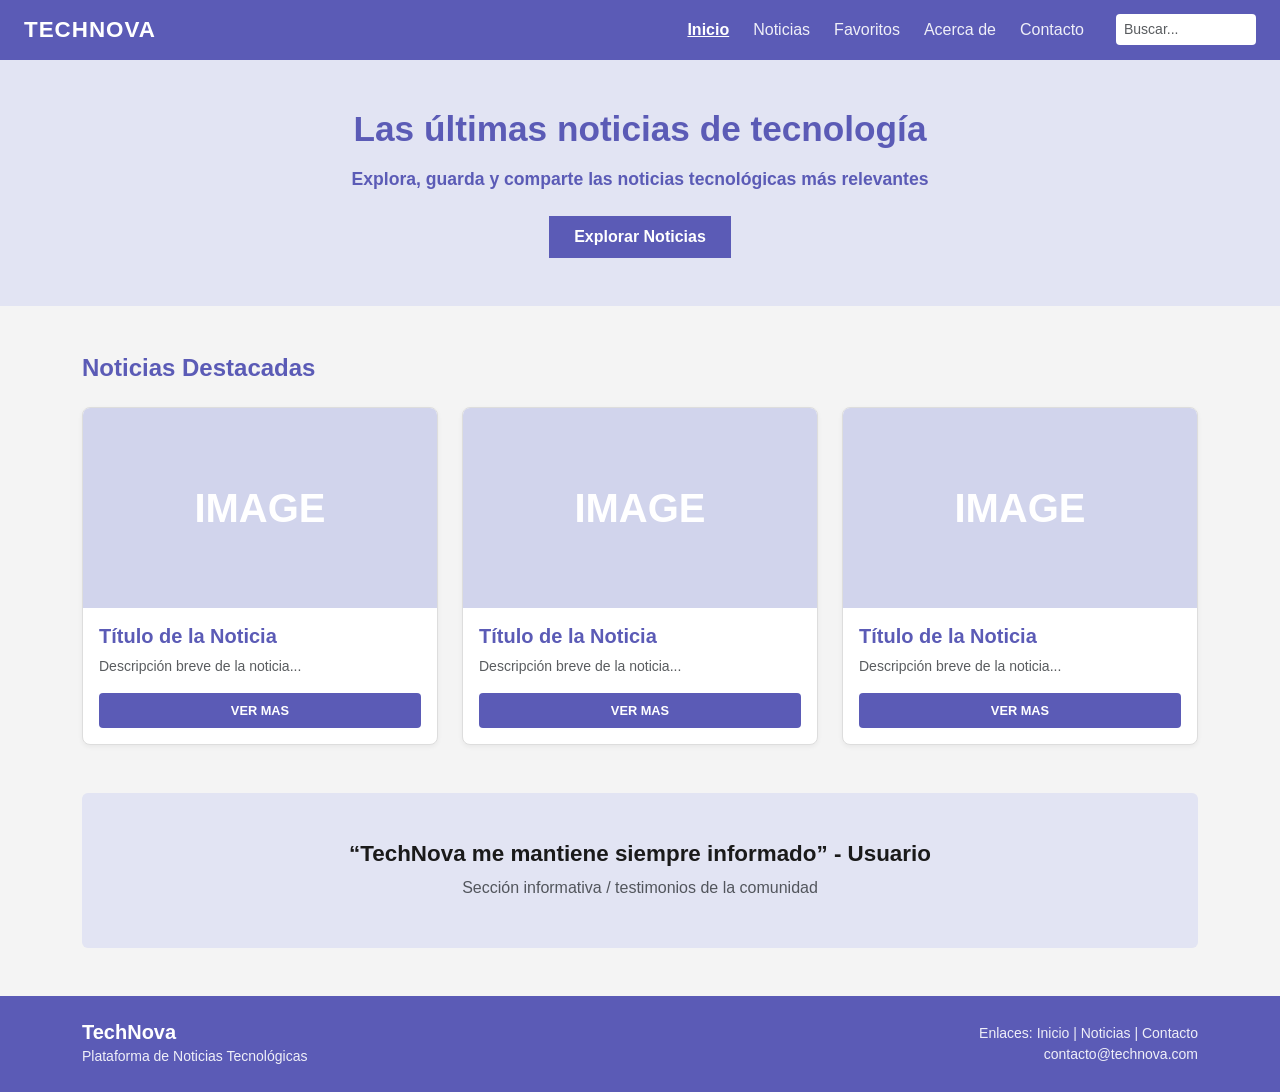
<file: index.html>
<!DOCTYPE html>
<html lang="es">
<head>
  <meta charset="UTF-8">
  <meta name="viewport" content="width=device-width, initial-scale=1.0">
  <title>TechNova | Inicio</title>

  <!-- Bootstrap 5 CDN -->
  <link href="https://cdn.jsdelivr.net/npm/bootstrap@5.3.3/dist/css/bootstrap.min.css" rel="stylesheet">

  <!-- Estilos propios -->
  <link rel="stylesheet" href="style.css">
</head>
<body>

  <!-- ===================== HEADER / NAVBAR ===================== -->
  <header>
    <nav class="navbar navbar-expand-lg navbar-dark navbar-technova">
      <div class="container-fluid px-4">
        <a class="navbar-brand fw-bold" href="Index.html">TECHNOVA</a>

        <button class="navbar-toggler" type="button" data-bs-toggle="collapse" data-bs-target="#navbarNav"
          aria-controls="navbarNav" aria-expanded="false" aria-label="Alternar navegación">
          <span class="navbar-toggler-icon"></span>
        </button>

        <div class="collapse navbar-collapse justify-content-end" id="navbarNav">
          <ul class="navbar-nav align-items-lg-center gap-lg-2">
            <li class="nav-item">
              <a class="nav-link active fw-semibold text-decoration-underline" href="Index.html" aria-current="page">Inicio</a>
            </li>
            <li class="nav-item">
              <a class="nav-link" href="listadoNoticias.html">Noticias</a>
            </li>
            <li class="nav-item">
              <a class="nav-link" href="favoritos.html">Favoritos</a>
            </li>
            <li class="nav-item">
              <a class="nav-link" href="Acercade.html">Acerca de</a>
            </li>
            <li class="nav-item">
              <a class="nav-link" href="Contacto.html">Contacto</a>
            </li>
            <li class="nav-item ms-lg-3">
              <form class="d-flex" role="search">
                <input class="form-control form-control-sm search-input" type="search" placeholder="Buscar..." aria-label="Buscar">
              </form>
            </li>
          </ul>
        </div>
      </div>
    </nav>
  </header>

  <!-- ===================== CONTENIDO PRINCIPAL ===================== -->
  <main>
    <!-- Sección Hero (Banner principal) -->
    <section class="hero-section text-center">
      <div class="container">
        <h1 class="hero-title mb-3">Las últimas noticias de tecnología</h1>
        <p class="hero-subtitle mb-4">Explora, guarda y comparte las noticias tecnológicas más relevantes</p>
        <a href="listadoNoticias.html" class="btn btn-hero btn-lg px-4 fs-6">Explorar Noticias</a>
      </div>
    </section>

    <!-- Sección Noticias Destacadas -->
    <section class="container py-5">
      <h2 class="section-title mb-4">Noticias Destacadas</h2>
      <div class="row g-4">
        
        <div class="col-md-4">
          <div class="card h-100 news-card">
            <div class="card-img-placeholder">
              <span>IMAGE</span>
            </div>
            <div class="card-body">
              <h5 class="card-title fw-bold">Título de la Noticia</h5>
              <p class="card-text text-muted small">Descripción breve de la noticia...</p>
              <a href="listadoNoticias.html" class="btn btn-ver-mas btn-sm px-4">Ver Mas</a>
            </div>
          </div>
        </div>

        <div class="col-md-4">
          <div class="card h-100 news-card">
            <div class="card-img-placeholder">
              <span>IMAGE</span>
            </div>
            <div class="card-body">
              <h5 class="card-title fw-bold">Título de la Noticia</h5>
              <p class="card-text text-muted small">Descripción breve de la noticia...</p>
              <a href="listadoNoticias.html" class="btn btn-ver-mas btn-sm px-4">Ver Mas</a>
            </div>
          </div>
        </div>

        <div class="col-md-4">
          <div class="card h-100 news-card">
            <div class="card-img-placeholder">
              <span>IMAGE</span>
            </div>
            <div class="card-body">
              <h5 class="card-title fw-bold">Título de la Noticia</h5>
              <p class="card-text text-muted small">Descripción breve de la noticia...</p>
              <a href="listadoNoticias.html" class="btn btn-ver-mas btn-sm px-4">Ver Mas</a>
            </div>
          </div>
        </div>

      </div>
    </section>

    <!-- Sección Testimonio / Informativa -->
    <section class="container pb-5">
      <div class="testimonial-banner rounded">
        <h3 class="fw-bold mb-2">“TechNova me mantiene siempre informado” - Usuario</h3>
        <p class="text-muted mb-0">Sección informativa / testimonios de la comunidad</p>
      </div>
    </section>

  </main>

  <!-- ===================== FOOTER ===================== -->
  <footer class="footer-technova py-4">
    <div class="container d-flex flex-column flex-md-row justify-content-between align-items-center text-center text-md-start gap-3">
      <div>
        <h5 class="mb-0 fw-bold">TechNova</h5>
        <small>Plataforma de Noticias Tecnológicas</small>
      </div>
      <div class="text-md-end">
        <small class="d-block">Enlaces: Inicio | Noticias | Contacto</small>
        <small class="d-block">contacto@technova.com</small>
      </div>
    </div>
  </footer>

  <script src="https://cdn.jsdelivr.net/npm/bootstrap@5.3.3/dist/js/bootstrap.bundle.min.js"></script>
</body>
</html>
</file>
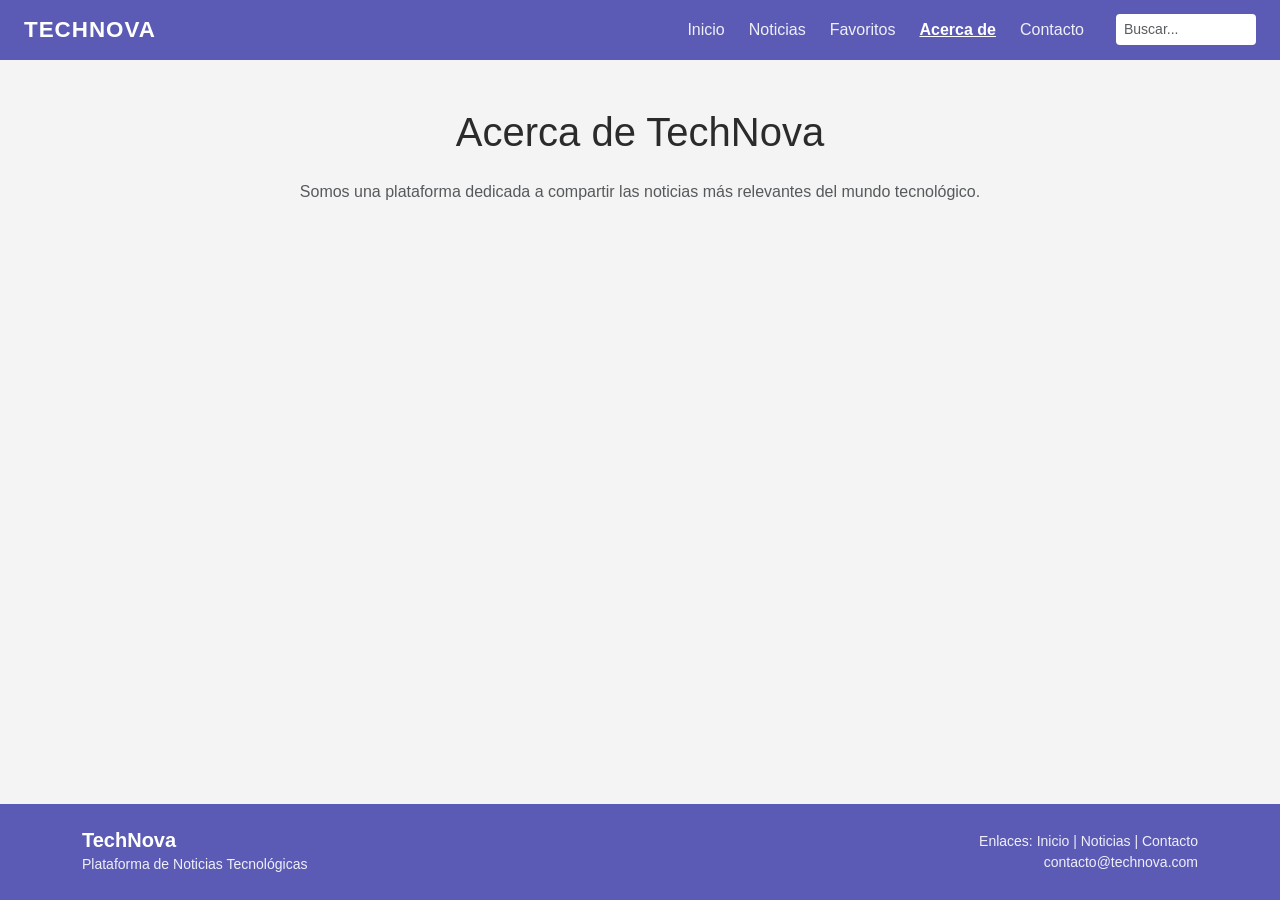
<file: Acercade.html>
<!DOCTYPE html>
<html lang="es">
<head>
    <meta charset="UTF-8">
    <meta name="viewport" content="width=device-width, initial-scale=1.0">
    <title>TechNova - Acerca de</title>

    <link href="https://cdn.jsdelivr.net/npm/bootstrap@5.3.3/dist/css/bootstrap.min.css" rel="stylesheet">
    <link rel="stylesheet" href="style.css">
</head>
<body>

    <header>
        <nav class="navbar navbar-expand-lg navbar-dark navbar-technova">
            <div class="container-fluid px-4">
                <a class="navbar-brand fw-bold" href="Index.html">TECHNOVA</a>
                <button class="navbar-toggler" type="button" data-bs-toggle="collapse" data-bs-target="#navbarNav">
                    <span class="navbar-toggler-icon"></span>
                </button>
                <div class="collapse navbar-collapse justify-content-end" id="navbarNav">
                    <ul class="navbar-nav align-items-lg-center gap-lg-2">
                        <li class="nav-item"><a class="nav-link" href="Index.html">Inicio</a></li>
                        <li class="nav-item"><a class="nav-link" href="listadoNoticias.html">Noticias</a></li>
                        <li class="nav-item"><a class="nav-link" href="favoritos.html">Favoritos</a></li>
                        <li class="nav-item"><a class="nav-link active fw-semibold text-decoration-underline" href="Acercade.html">Acerca de</a></li>
                        <li class="nav-item"><a class="nav-link" href="Contacto.html">Contacto</a></li>
                        <li class="nav-item ms-lg-3">
                            <form class="d-flex" role="search">
                                <input class="form-control form-control-sm search-input" type="search" placeholder="Buscar...">
                            </form>
                        </li>
                    </ul>
                </div>
            </div>
        </nav>
    </header>

    <main class="container py-5">
        <h1 class="text-center mb-4">Acerca de TechNova</h1>
        <p class="text-center text-muted">Somos una plataforma dedicada a compartir las noticias más relevantes del mundo tecnológico.</p>
    </main>

    <footer class="footer-technova py-4">
        <div class="container d-flex flex-column flex-md-row justify-content-between align-items-center text-center text-md-start gap-3">
            <div>
                <h5 class="mb-0 fw-bold">TechNova</h5>
                <small>Plataforma de Noticias Tecnológicas</small>
            </div>
            <div class="text-md-end">
                <small class="d-block">Enlaces: Inicio | Noticias | Contacto</small>
                <small class="d-block">contacto@technova.com</small>
            </div>
        </div>
    </footer>

    <script src="https://cdn.jsdelivr.net/npm/bootstrap@5.3.3/dist/js/bootstrap.bundle.min.js"></script>
</body>
</html>
</file>
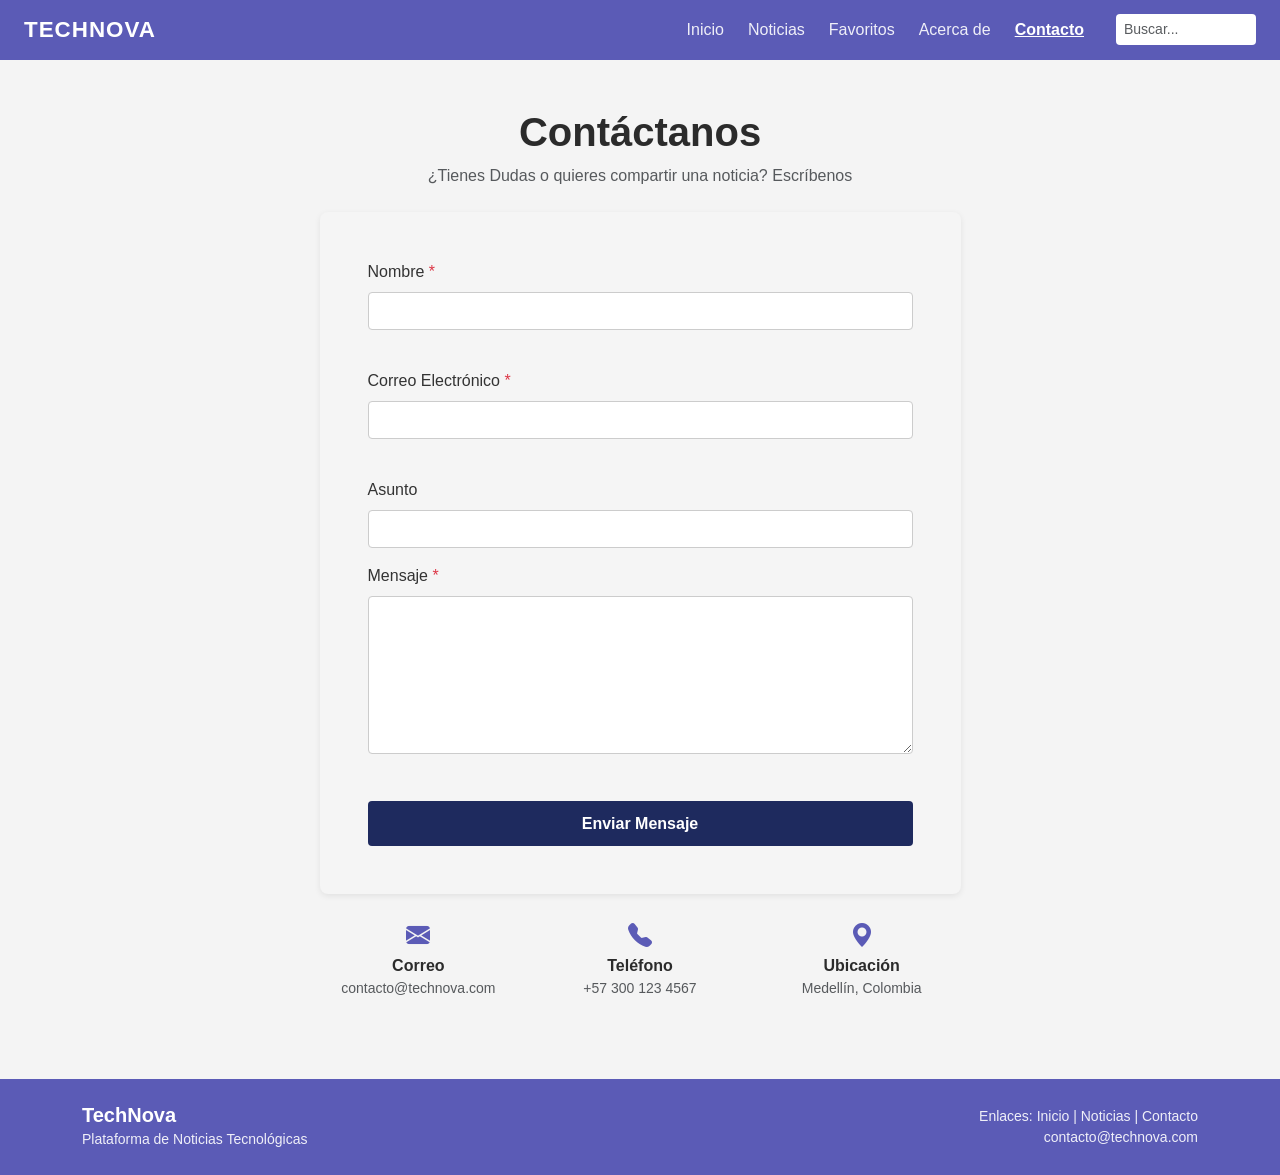
<file: Contacto.html>
<!DOCTYPE html>
<html lang="es">
<head>
  <meta charset="UTF-8">
  <meta name="viewport" content="width=device-width, initial-scale=1.0">
  <title>TechNova | Contáctanos</title>

  <!-- Bootstrap 5 CDN -->
  <link href="https://cdn.jsdelivr.net/npm/bootstrap@5.3.3/dist/css/bootstrap.min.css" rel="stylesheet">

  <!-- Bootstrap Icons -->
  <link rel="stylesheet" href="https://cdn.jsdelivr.net/npm/bootstrap-icons@1.11.3/font/bootstrap-icons.css">

  <!-- Estilos propios -->
  <link rel="stylesheet" href="style.css">
</head>
<body>

  <!-- ===================== HEADER / NAVBAR ===================== -->
  <header>
    <nav class="navbar navbar-expand-lg navbar-dark navbar-technova">
      <div class="container-fluid px-4">
        <a class="navbar-brand fw-bold" href="Index.html">TECHNOVA</a>

        <button class="navbar-toggler" type="button" data-bs-toggle="collapse" data-bs-target="#navbarNav"
          aria-controls="navbarNav" aria-expanded="false" aria-label="Alternar navegación">
          <span class="navbar-toggler-icon"></span>
        </button>

        <div class="collapse navbar-collapse justify-content-end" id="navbarNav">
          <ul class="navbar-nav align-items-lg-center gap-lg-2">
            <li class="nav-item">
              <a class="nav-link" href="Index.html">Inicio</a>
            </li>
            <li class="nav-item">
              <a class="nav-link" href="listadoNoticias.html">Noticias</a>
            </li>
            <li class="nav-item">
              <a class="nav-link" href="favoritos.html">Favoritos</a>
            </li>
            <li class="nav-item">
              <a class="nav-link" href="Acercade.html">Acerca de</a>
            </li>
            <li class="nav-item">
              <a class="nav-link active fw-semibold text-decoration-underline" href="Contacto.html" aria-current="page">Contacto</a>
            </li>
            <li class="nav-item ms-lg-3">
              <form class="d-flex" role="search">
                <input class="form-control form-control-sm search-input" type="search" placeholder="Buscar..." aria-label="Buscar">
              </form>
            </li>
          </ul>
        </div>
      </div>
    </nav>
  </header>

  <!-- ===================== CONTENIDO PRINCIPAL ===================== -->
  <main class="container py-5">

    <div class="text-center mb-4">
      <h1 class="fw-bold">Contáctanos</h1>
      <p class="text-muted">¿Tienes Dudas o quieres compartir una noticia? Escríbenos</p>
    </div>

    <div class="row justify-content-center">
      <div class="col-lg-7 col-md-9">
        <div class="card contact-card p-4 p-md-5 mb-4">
          <form id="contactForm" novalidate>

            <div class="mb-3">
              <label for="nombre" class="form-label">Nombre <span class="text-danger">*</span></label>
              <input type="text" class="form-control" id="nombre" name="nombre" placeholder="">
              <div class="error-message" id="errorNombre"></div>
            </div>

            <div class="mb-3">
              <label for="correo" class="form-label">Correo Electrónico <span class="text-danger">*</span></label>
              <input type="text" class="form-control" id="correo" name="correo" placeholder="">
              <div class="error-message" id="errorCorreo"></div>
            </div>

            <div class="mb-3">
              <label for="asunto" class="form-label">Asunto</label>
              <input type="text" class="form-control" id="asunto" name="asunto" placeholder="">
            </div>

            <div class="mb-4">
              <label for="mensaje" class="form-label">Mensaje <span class="text-danger">*</span></label>
              <textarea class="form-control" id="mensaje" name="mensaje" rows="6" placeholder=""></textarea>
              <div class="error-message" id="errorMensaje"></div>
            </div>

            <button type="submit" class="btn btn-enviar w-100">Enviar Mensaje</button>

            <div class="success-message text-center mt-3" id="successMessage">
              ✔ [Estado] * Tu mensaje ha sido enviado correctamente
            </div>

          </form>
        </div>

        <div class="row text-center info-adicional">
          <div class="col-md-4 mb-3">
            <i class="bi bi-envelope-fill fs-4"></i>
            <p class="mb-0 fw-semibold">Correo</p>
            <p class="text-muted small">contacto@technova.com</p>
          </div>
          <div class="col-md-4 mb-3">
            <i class="bi bi-telephone-fill fs-4"></i>
            <p class="mb-0 fw-semibold">Teléfono</p>
            <p class="text-muted small">+57 300 123 4567</p>
          </div>
          <div class="col-md-4 mb-3">
            <i class="bi bi-geo-alt-fill fs-4"></i>
            <p class="mb-0 fw-semibold">Ubicación</p>
            <p class="text-muted small">Medellín, Colombia</p>
          </div>
        </div>

      </div>
    </div>
  </main>

  <!-- ===================== FOOTER ===================== -->
  <footer class="footer-technova py-4">
    <div class="container d-flex flex-column flex-md-row justify-content-between align-items-center text-center text-md-start gap-3">
      <div>
        <h5 class="mb-0 fw-bold">TechNova</h5>
        <small>Plataforma de Noticias Tecnológicas</small>
      </div>
      <div class="text-md-end">
        <small class="d-block">Enlaces: Inicio | Noticias | Contacto</small>
        <small class="d-block">contacto@technova.com</small>
      </div>
    </div>
  </footer>

  <script src="https://cdn.jsdelivr.net/npm/bootstrap@5.3.3/dist/js/bootstrap.bundle.min.js"></script>
  <script src="script.js"></script>
</body>
</html>
</file>
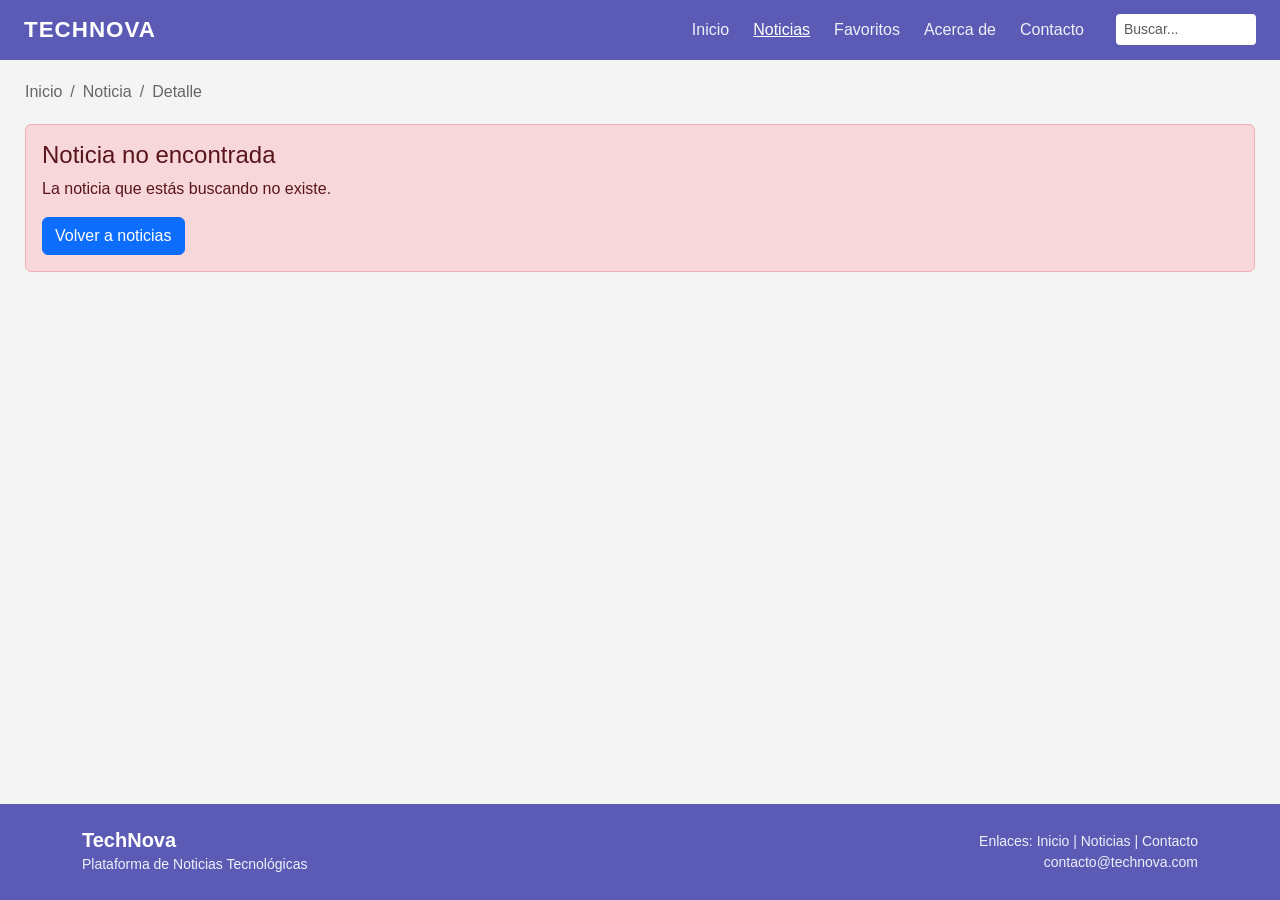
<file: detallenoticia.html>
<!DOCTYPE html>
<html lang="es">

<head>
    <meta charset="UTF-8">
    <meta name="viewport" content="width=device-width, initial-scale=1.0">

    <title>TechNova - Detalle de la noticia</title>

    <!-- Bootstrap -->
    <link 
        href="https://cdn.jsdelivr.net/npm/bootstrap@5.3.3/dist/css/bootstrap.min.css" 
        rel="stylesheet"
    >

    <!-- CSS propio -->
    <link rel="stylesheet" href="style.css">
</head>

<body>

    <!-- ===================== HEADER ===================== -->

    <header>
        <nav class="navbar navbar-expand-lg navbar-dark navbar-technova">

            <div class="container-fluid px-4">

                <a class="navbar-brand fw-bold" href="Index.html">
                    TECHNOVA
                </a>

                <button 
                    class="navbar-toggler" 
                    type="button"
                    data-bs-toggle="collapse"
                    data-bs-target="#navbarNav"
                    aria-controls="navbarNav"
                    aria-expanded="false"
                    aria-label="Alternar navegación"
                >
                    <span class="navbar-toggler-icon"></span>
                </button>

                <div 
                    class="collapse navbar-collapse justify-content-end"
                    id="navbarNav"
                >

                    <ul class="navbar-nav align-items-lg-center gap-lg-2">

                        <li class="nav-item">
                            <a class="nav-link" href="Index.html">
                                Inicio
                            </a>
                        </li>

                        <li class="nav-item">
                            <a class="nav-link active" href="listadoNoticias.html">
                                Noticias
                            </a>
                        </li>

                        <li class="nav-item">
                            <a class="nav-link" href="favoritos.html">
                                Favoritos
                            </a>
                        </li>

                        <li class="nav-item">
                            <a class="nav-link" href="Acercade.html">
                                Acerca de
                            </a>
                        </li>

                        <li class="nav-item">
                            <a class="nav-link" href="Contacto.html">
                                Contacto
                            </a>
                        </li>

                        <li class="nav-item ms-lg-3">

                            <form class="d-flex" role="search">

                                <input 
                                    class="form-control form-control-sm search-input"
                                    type="search"
                                    placeholder="Buscar..."
                                    aria-label="Buscar"
                                >

                            </form>

                        </li>

                    </ul>

                </div>

            </div>

        </nav>
    </header>


    <!-- ===================== CONTENIDO ===================== -->

    <main class="detalle-main">

        <!-- Breadcrumb -->

        <div class="breadcrumb-noticia">

            <a href="Index.html">Inicio</a>

            <span>/</span>

            <a href="listadoNoticias.html">Noticia</a>

            <span>/</span>

            <span>Detalle</span>

        </div>


        <!-- Aquí JavaScript construirá toda la noticia -->

        <section id="detalleNoticia" class="detalle-contenedor">

        </section>

    </main>


    <!-- ===================== FOOTER ===================== -->

    <footer class="footer-technova py-4">

        <div class="container d-flex flex-column flex-md-row justify-content-between align-items-center text-center text-md-start gap-3">

            <div>

                <h5 class="mb-0 fw-bold">
                    TechNova
                </h5>

                <small>
                    Plataforma de Noticias Tecnológicas
                </small>

            </div>

            <div class="text-md-end">

                <small class="d-block">
                    Enlaces: Inicio | Noticias | Contacto
                </small>

                <small class="d-block">
                    contacto@technova.com
                </small>

            </div>

        </div>

    </footer>


    <!-- Bootstrap JS -->

    <script src="https://cdn.jsdelivr.net/npm/bootstrap@5.3.3/dist/js/bootstrap.bundle.min.js"></script>

    <!-- TU ÚNICO JAVASCRIPT -->

    <script src="script.js"></script>

</body>

</html>
</file>
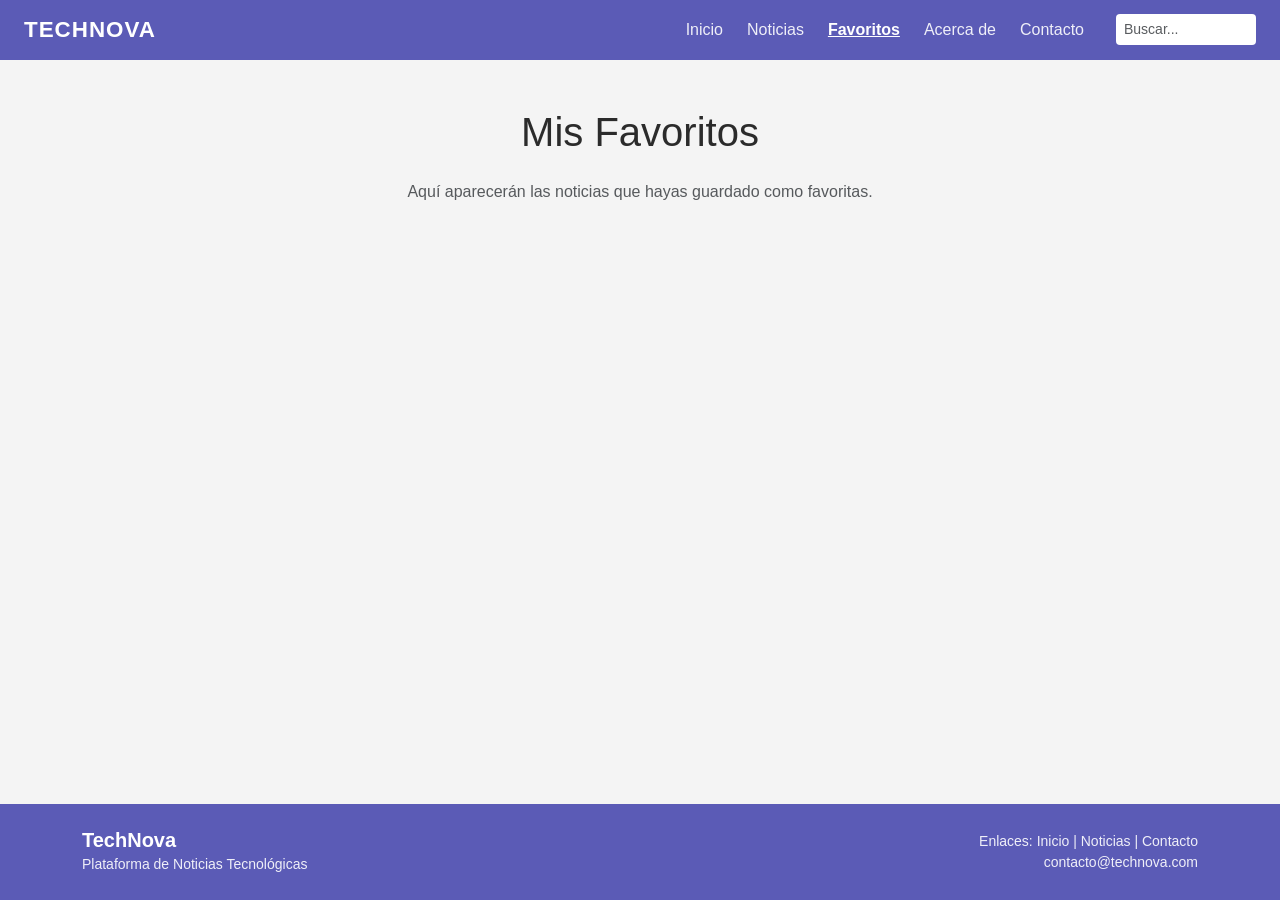
<file: favoritos.html>
<!DOCTYPE html>
<html lang="es">
<head>
    <meta charset="UTF-8">
    <meta name="viewport" content="width=device-width, initial-scale=1.0">
    <title>TechNova - Favoritos</title>

    <link href="https://cdn.jsdelivr.net/npm/bootstrap@5.3.3/dist/css/bootstrap.min.css" rel="stylesheet">
    <link rel="stylesheet" href="style.css">
</head>
<body>

    <header>
        <nav class="navbar navbar-expand-lg navbar-dark navbar-technova">
            <div class="container-fluid px-4">
                <a class="navbar-brand fw-bold" href="Index.html">TECHNOVA</a>
                <button class="navbar-toggler" type="button" data-bs-toggle="collapse" data-bs-target="#navbarNav">
                    <span class="navbar-toggler-icon"></span>
                </button>
                <div class="collapse navbar-collapse justify-content-end" id="navbarNav">
                    <ul class="navbar-nav align-items-lg-center gap-lg-2">
                        <li class="nav-item"><a class="nav-link" href="Index.html">Inicio</a></li>
                        <li class="nav-item"><a class="nav-link" href="listadoNoticias.html">Noticias</a></li>
                        <li class="nav-item"><a class="nav-link active fw-semibold text-decoration-underline" href="favoritos.html">Favoritos</a></li>
                        <li class="nav-item"><a class="nav-link" href="Acercade.html">Acerca de</a></li>
                        <li class="nav-item"><a class="nav-link" href="Contacto.html">Contacto</a></li>
                        <li class="nav-item ms-lg-3">
                            <form class="d-flex" role="search">
                                <input class="form-control form-control-sm search-input" type="search" placeholder="Buscar...">
                            </form>
                        </li>
                    </ul>
                </div>
            </div>
        </nav>
    </header>

    <main class="container py-5">
        <h1 class="text-center mb-4">Mis Favoritos</h1>
        <p class="text-center text-muted">Aquí aparecerán las noticias que hayas guardado como favoritas.</p>
    </main>

    <footer class="footer-technova py-4">
        <div class="container d-flex flex-column flex-md-row justify-content-between align-items-center text-center text-md-start gap-3">
            <div>
                <h5 class="mb-0 fw-bold">TechNova</h5>
                <small>Plataforma de Noticias Tecnológicas</small>
            </div>
            <div class="text-md-end">
                <small class="d-block">Enlaces: Inicio | Noticias | Contacto</small>
                <small class="d-block">contacto@technova.com</small>
            </div>
        </div>
    </footer>

    <script src="https://cdn.jsdelivr.net/npm/bootstrap@5.3.3/dist/js/bootstrap.bundle.min.js"></script>
</body>
</html>
</file>
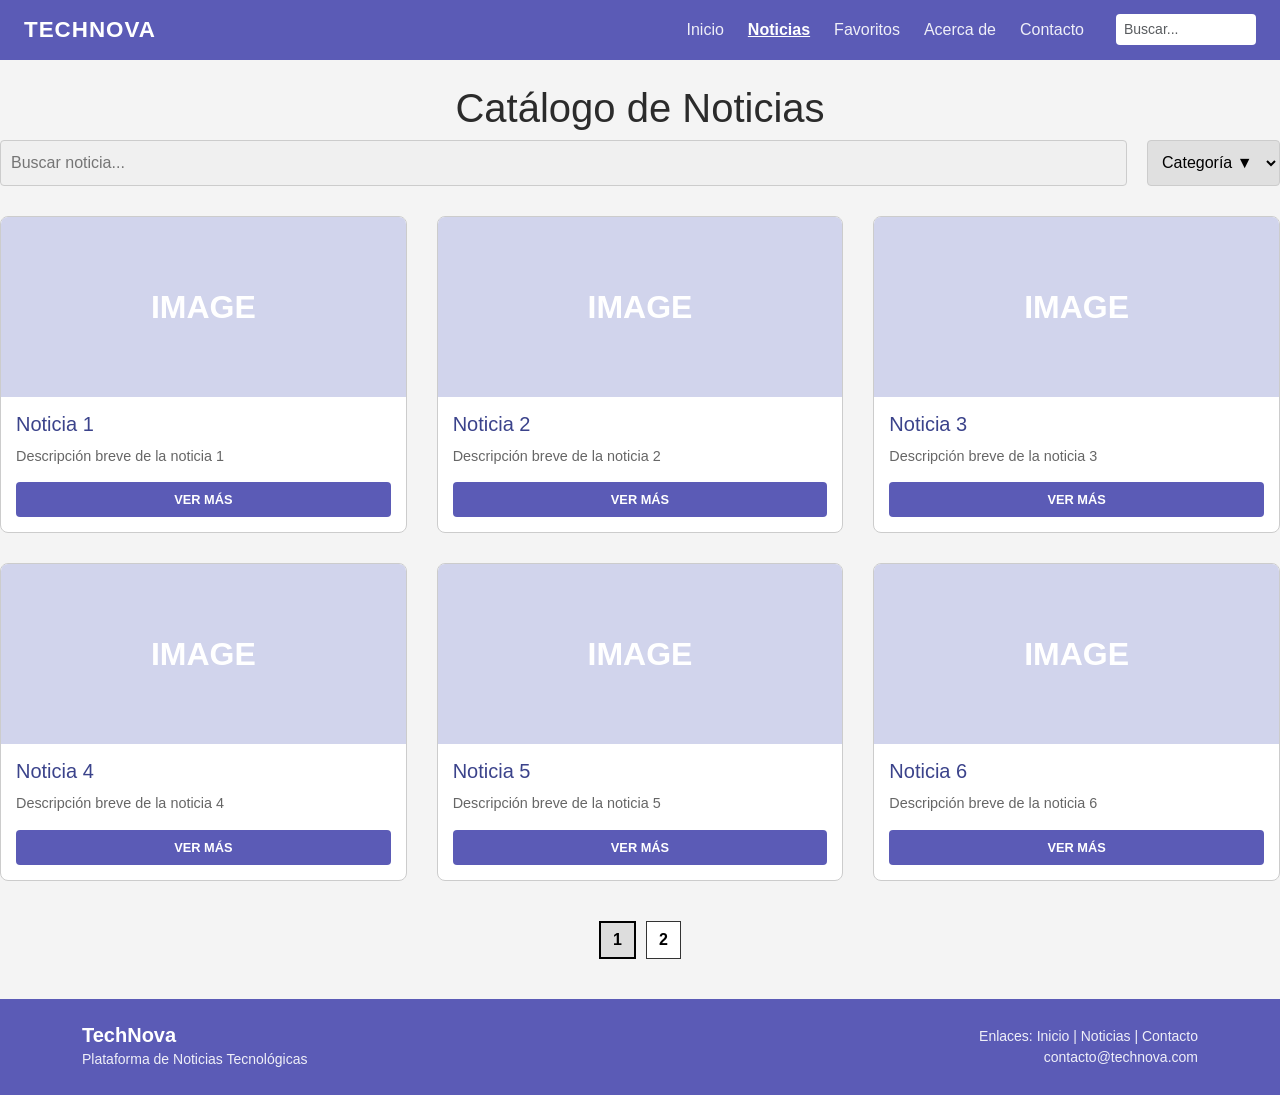
<file: listadoNoticias.html>
<!DOCTYPE html>
<html lang="es">
<head>
    <meta charset="UTF-8">
    <meta name="viewport" content="width=device-width, initial-scale=1.0">
    <title>TechNova - Catálogo de Noticias</title>

    <!-- Bootstrap 5 CDN -->
    <link href="https://cdn.jsdelivr.net/npm/bootstrap@5.3.3/dist/css/bootstrap.min.css" rel="stylesheet">

    <!-- Estilos propios -->
    <link rel="stylesheet" href="style.css">
</head>
<body>

    <!-- ===================== HEADER / NAVBAR ===================== -->
    <header>
        <nav class="navbar navbar-expand-lg navbar-dark navbar-technova">
            <div class="container-fluid px-4">
                <a class="navbar-brand fw-bold" href="Index.html">TECHNOVA</a>

                <button class="navbar-toggler" type="button" data-bs-toggle="collapse" data-bs-target="#navbarNav"
                    aria-controls="navbarNav" aria-expanded="false" aria-label="Alternar navegación">
                    <span class="navbar-toggler-icon"></span>
                </button>

                <div class="collapse navbar-collapse justify-content-end" id="navbarNav">
                    <ul class="navbar-nav align-items-lg-center gap-lg-2">
                        <li class="nav-item">
                            <a class="nav-link" href="Index.html">Inicio</a>
                        </li>
                        <li class="nav-item">
                            <a class="nav-link active fw-semibold text-decoration-underline" href="listadoNoticias.html" aria-current="page">Noticias</a>
                        </li>
                        <li class="nav-item">
                            <a class="nav-link" href="favoritos.html">Favoritos</a>
                        </li>
                        <li class="nav-item">
                            <a class="nav-link" href="Acercade.html">Acerca de</a>
                        </li>
                        <li class="nav-item">
                            <a class="nav-link" href="Contacto.html">Contacto</a>
                        </li>
                        <li class="nav-item ms-lg-3">
                            <form class="d-flex" role="search">
                                <input class="form-control form-control-sm search-input" type="search" placeholder="Buscar..." aria-label="Buscar">
                            </form>
                        </li>
                    </ul>
                </div>
            </div>
        </nav>
    </header>

    <!-- ===================== CONTENIDO PRINCIPAL ===================== -->
    <main>
        <h1 class="text-center mt-4">Catálogo de Noticias</h1>

        <!-- Barra de Filtros -->
        <section class="filters">
            <input type="text" id="searchInput" placeholder="Buscar noticia...">
            <select id="categorySelect">
                <option value="todas">Categoría ▼</option>
                <option value="tecnologia">Tecnología</option>
                <option value="ciencia">Ciencia</option>
                <option value="videojuegos">Videojuegos</option>
            </select>
        </section>

        <!-- Grid de Noticias -->
        <section id="newsGrid" class="news-grid">
            <!-- Aquí JavaScript insertará las tarjetas -->
        </section>

        <!-- Paginación -->
        <section class="pagination" id="pagination">
            <!-- Aquí JavaScript insertará los botones de página -->
        </section>
    </main>

    <!-- ===================== FOOTER ===================== -->
    <footer class="footer-technova py-4">
        <div class="container d-flex flex-column flex-md-row justify-content-between align-items-center text-center text-md-start gap-3">
            <div>
                <h5 class="mb-0 fw-bold">TechNova</h5>
                <small>Plataforma de Noticias Tecnológicas</small>
            </div>
            <div class="text-md-end">
                <small class="d-block">Enlaces: Inicio | Noticias | Contacto</small>
                <small class="d-block">contacto@technova.com</small>
            </div>
        </div>
    </footer>

    <script src="https://cdn.jsdelivr.net/npm/bootstrap@5.3.3/dist/js/bootstrap.bundle.min.js"></script>
    <script src="script.js"></script>
</body>
</html>
</file>
<file: style.css>
/* =========================================================
   VARIABLES DE COLOR - TechNova
   ========================================================= */
:root {
  --technova-primary: #5B5BB6;   /* Azul violáceo del header/footer */
  --technova-primary-dark: #4a4a9a;
  --technova-btn: #1E2A5E;       /* Azul oscuro de botones */
  --technova-btn-hover: #16204a;
  --technova-card-bg: #f5f5f5;
  --technova-success: #1e7e34;
  --technova-error: #d9363e;
  --technova-placeholder-bg: #d1d4ec; /* Color de las imágenes placeholder */
}

/* =========================================================
   ESTILOS GLOBALES Y RESETEO
   ========================================================= */
* {
  margin: 0;
  padding: 0;
  box-sizing: border-box;
}

body {
  font-family: 'Segoe UI', Arial, sans-serif;
  background-color: #f4f4f4; /* Fondo gris claro general */
  color: #2b2b2b;
  min-height: 100vh;
  display: flex;
  flex-direction: column;
}

main {
  flex: 1; /* Empuja el footer hacia abajo */
}

/* =========================================================
   HEADER / NAVBAR (Unificado con Bootstrap)
   ========================================================= */
.navbar-technova {
  background-color: var(--technova-primary);
}

.navbar-technova .navbar-brand {
  font-size: 1.4rem;
  letter-spacing: 1px;
  font-weight: bold;
}

.navbar-technova .nav-link {
  color: rgba(255, 255, 255, 0.9);
}

.navbar-technova .nav-link:hover,
.navbar-technova .nav-link:focus {
  color: #ffffff;
}

.navbar-technova .nav-link.active {
  color: #ffffff;
  text-decoration: underline;
}

.search-input {
  width: 140px;
  border-radius: 4px;
  border: none;
}

/* =========================================================
   FOOTER (Unificado)
   ========================================================= */
.footer-technova {
  background-color: var(--technova-primary);
  color: #ffffff;
  margin-top: auto;
}

.footer-technova h5 {
  font-weight: bold;
}

.footer-technova small {
  color: rgba(255, 255, 255, 0.9);
}

/* =========================================================
   ESTILOS PARA LA PÁGINA DE CONTACTO
   ========================================================= */
.contact-card {
  background-color: var(--technova-card-bg);
  border: none;
  border-radius: 8px;
  box-shadow: 0 2px 6px rgba(0, 0, 0, 0.08);
}

.contact-card .form-label {
  font-weight: 500;
  color: #333;
}

.contact-card .form-control {
  border-radius: 4px;
  border: 1px solid #ccc;
}

.contact-card .form-control:focus {
  border-color: var(--technova-primary);
  box-shadow: 0 0 0 0.2rem rgba(91, 91, 182, 0.25);
}

.btn-enviar {
  background-color: var(--technova-btn);
  color: #ffffff;
  font-weight: 600;
  padding: 0.65rem 1rem;
  border-radius: 4px;
  border: none;
  transition: background-color 0.2s ease-in-out;
}

.btn-enviar:hover {
  background-color: var(--technova-btn-hover);
  color: #ffffff;
}

.error-message {
  color: var(--technova-error);
  font-size: 0.85rem;
  margin-top: 0.35rem;
  min-height: 1.1rem;
}

.success-message {
  color: var(--technova-success);
  font-weight: 600;
  display: none;
}

.info-adicional i {
  color: var(--technova-primary);
  margin-bottom: 0.3rem;
}

/* =========================================================
   ESTILOS PARA LA PÁGINA DE INICIO (HOME)
   ========================================================= */
.hero-section {
  background-color: #e2e4f3;
  padding: 3rem 1rem;
  text-align: center;
}

.hero-title {
  color: var(--technova-primary);
  font-weight: 700;
  font-size: 2.2rem;
}

.hero-subtitle {
  color: var(--technova-primary);
  font-weight: 600;
  font-size: 1.1rem;
}

.btn-hero {
  background-color: var(--technova-primary);
  color: #ffffff;
  font-weight: 600;
  border-radius: 0;
  transition: background-color 0.2s;
}

.btn-hero:hover {
  background-color: var(--technova-primary-dark);
  color: #ffffff;
}

.section-title {
  color: var(--technova-primary);
  font-weight: 700;
  font-size: 1.5rem;
}

.news-card {
  border: 1px solid #ddd;
  border-radius: 8px;
  overflow: hidden;
  box-shadow: 0 2px 5px rgba(0,0,0,0.05);
  background-color: #fff;
}

.card-img-placeholder {
  background-color: var(--technova-placeholder-bg);
  height: 200px;
  display: flex;
  align-items: center;
  justify-content: center;
  color: #ffffff;
  font-size: 2.5rem;
  font-weight: bold;
}

.news-card .card-title {
  color: var(--technova-primary);
}

.testimonial-banner {
  background-color: #e2e4f3;
  padding: 3rem 2rem;
  text-align: center;
}

.testimonial-banner h3 {
  color: #1a1a1a;
  font-size: 1.4rem;
}

/* =========================================================
   ESTILOS PARA LA PÁGINA DE LISTADO DE NOTICIAS
   ========================================================= */
.filters {
  display: flex;
  gap: 20px;
  margin-bottom: 30px;
  flex-wrap: wrap;
}

.filters input, .filters select {
  padding: 10px;
  border: 1px solid #ccc;
  border-radius: 4px;
  font-size: 1rem;
}

.filters input {
  flex: 1;
  background-color: #f0f0f0;
  min-width: 200px;
}

.filters select {
  background-color: #e0e0e0;
  cursor: pointer;
}

.news-grid {
  display: grid;
  grid-template-columns: repeat(auto-fit, minmax(300px, 1fr));
  gap: 30px;
  margin-bottom: 40px;
}

/* Tarjeta del listado (reutiliza .card de Bootstrap pero con ajustes) */
.news-grid .card {
  background-color: white;
  border: 1px solid #ccc;
  border-radius: 8px;
  overflow: hidden;
  display: flex;
  flex-direction: column;
  transition: transform 0.2s;
}

.news-grid .card:hover {
  transform: translateY(-5px);
  box-shadow: 0 5px 15px rgba(0,0,0,0.1);
}

.news-grid .card-image {
  height: 180px;
  background-color: var(--technova-placeholder-bg);
  display: flex;
  justify-content: center;
  align-items: center;
  color: white;
  font-size: 2rem;
  font-weight: bold;
}

.news-grid .card-content {
  padding: 15px;
  display: flex;
  flex-direction: column;
  flex-grow: 1;
}

.news-grid .card-content h3 {
  color: #3b438b;
  margin-bottom: 10px;
  font-size: 1.25rem;
}

.news-grid .card-content p {
  color: #666;
  font-size: 0.9rem;
  margin-bottom: 15px;
  flex-grow: 1;
}

.btn-ver-mas {
  background-color: var(--technova-primary);
  color: white;
  border: none;
  padding: 8px 0;
  border-radius: 4px;
  cursor: pointer;
  font-weight: bold;
  width: 100%;
  text-transform: uppercase;
  font-size: 0.8rem;
  transition: background-color 0.2s;
}

.btn-ver-mas:hover {
  background-color: var(--technova-primary-dark);
  color: white;
}

.pagination {
  display: flex;
  justify-content: center;
  gap: 10px;
  margin-bottom: 40px;
}

.page-btn {
  border: 1px solid #333;
  background: white;
  padding: 5px 12px;
  cursor: pointer;
  font-weight: bold;
  font-size: 1rem;
}

.page-btn.active {
  background-color: #ddd;
  border: 2px solid #000;
}

.page-btn:hover:not(.active) {
  background-color: #eee;
}

/* =========================================================
   RESPONSIVE AJUSTES
   ========================================================= */
@media (max-width: 991px) {
  .search-input {
    width: 100%;
    margin-top: 0.5rem;
  }
}

  /* =========================================================
   DETALLE DE NOTICIA
   ========================================================= */

.detalle-main {
    width: 100%;
    padding: 20px 25px 50px;
}


/* =========================
   BREADCRUMB
   ========================= */

.breadcrumb-noticia {
    display: flex;
    align-items: center;
    gap: 8px;

    margin-bottom: 20px;

    font-size: 16px;
    color: #666;
}

.breadcrumb-noticia a {
    color: #666;
    text-decoration: none;
}

.breadcrumb-noticia a:hover {
    text-decoration: underline;
}


/* =========================
   CONTENEDOR PRINCIPAL
   ========================= */

.detalle-contenedor {
    width: 100%;
}


/* =========================
   IMAGEN PRINCIPAL
   ========================= */

.detalle-imagen-principal {
    width: 100%;
    height: 300px;

    background-color: #dfe1f0;

    display: flex;
    align-items: center;
    justify-content: center;

    margin-bottom: 15px;

    overflow: hidden;
}

.detalle-imagen-principal img {
    width: 100%;
    height: 100%;

    object-fit: cover;
}

.detalle-imagen-placeholder {
    font-size: 48px;
    font-weight: 600;

    color: white;
}


/* =========================
   TITULO
   ========================= */

.detalle-titulo {
    font-size: 30px;
    font-weight: 700;

    color: #111;

    margin: 8px 0 5px;
}


/* =========================
   FECHA Y CATEGORIA
   ========================= */

.detalle-meta {
    font-size: 16px;

    color: #666;

    margin-bottom: 20px;
}

.detalle-meta strong {
    color: #444;
}


/* =========================
   CUERPO DE LA NOTICIA
   ========================= */

.detalle-layout {
    display: grid;

    grid-template-columns: minmax(0, 1fr) 260px;

    gap: 20px;

    align-items: start;
}


/* =========================
   CONTENIDO
   ========================= */

.detalle-contenido {
    font-size: 16px;

    line-height: 1.6;

    color: #333;
}

.detalle-contenido p {
    margin-bottom: 18px;
}


/* Imagen dentro de la noticia */

.detalle-imagen-secundaria {
    width: 100%;

    height: 160px;

    background-color: #dfe1f0;

    display: flex;

    align-items: center;
    justify-content: center;

    color: white;

    font-size: 32px;

    margin: 20px 0;

    border-radius: 8px;
}


/* =========================
   NOTICIAS RELACIONADAS
   ========================= */

.noticias-relacionadas {

    border: 1px solid #d5d5d5;

    border-radius: 10px;

    padding: 15px;

    background-color: white;
}

.noticias-relacionadas h3 {

    font-size: 18px;

    color: #00345b;

    font-weight: 700;

    margin-bottom: 15px;
}


/* Cada noticia relacionada */

.noticia-relacionada {

    display: block;

    width: 100%;

    margin-bottom: 13px;

    text-decoration: none;

    color: #222;
}

.noticia-relacionada:last-child {
    margin-bottom: 0;
}


/* Imagen relacionada */

.relacionada-imagen {

    width: 100%;

    height: 55px;

    background-color: #dfe1f0;

    display: flex;

    align-items: center;

    justify-content: center;

    color: white;

    font-size: 18px;

    margin-bottom: 5px;

    overflow: hidden;
}

.relacionada-imagen img {

    width: 100%;

    height: 100%;

    object-fit: cover;
}


/* Título relacionado */

.relacionada-titulo {

    font-size: 13px;

    font-weight: 600;

    line-height: 1.3;
}

.noticia-relacionada:hover .relacionada-titulo {
    text-decoration: underline;
}


/* =========================
   BOTONES
   ========================= */

.detalle-acciones {

    display: flex;

    gap: 20px;

    margin-top: 20px;
}

.btn-favorito-noticia,
.btn-contactar-noticia {

    border: none;

    padding: 10px 25px;

    font-size: 14px;

    font-weight: 600;

    cursor: pointer;
}

.btn-favorito-noticia {

    background-color: #00345b;

    color: white;
}

.btn-contactar-noticia {

    background-color: #00345b;

    color: white;
}

.btn-favorito-noticia:hover,
.btn-contactar-noticia:hover {

    opacity: 0.85;
}


/* =========================
   RESPONSIVE
   ========================= */

@media (max-width: 768px) {

    .detalle-main {
        padding: 15px;
    }

    .detalle-imagen-principal {
        height: 220px;
    }

    .detalle-layout {
        grid-template-columns: 1fr;
    }

    .noticias-relacionadas {
        margin-top: 10px;
    }

    .detalle-titulo {
        font-size: 25px;
    }

    .detalle-acciones {
        flex-direction: column;
        gap: 10px;
    }

  }
</file>
